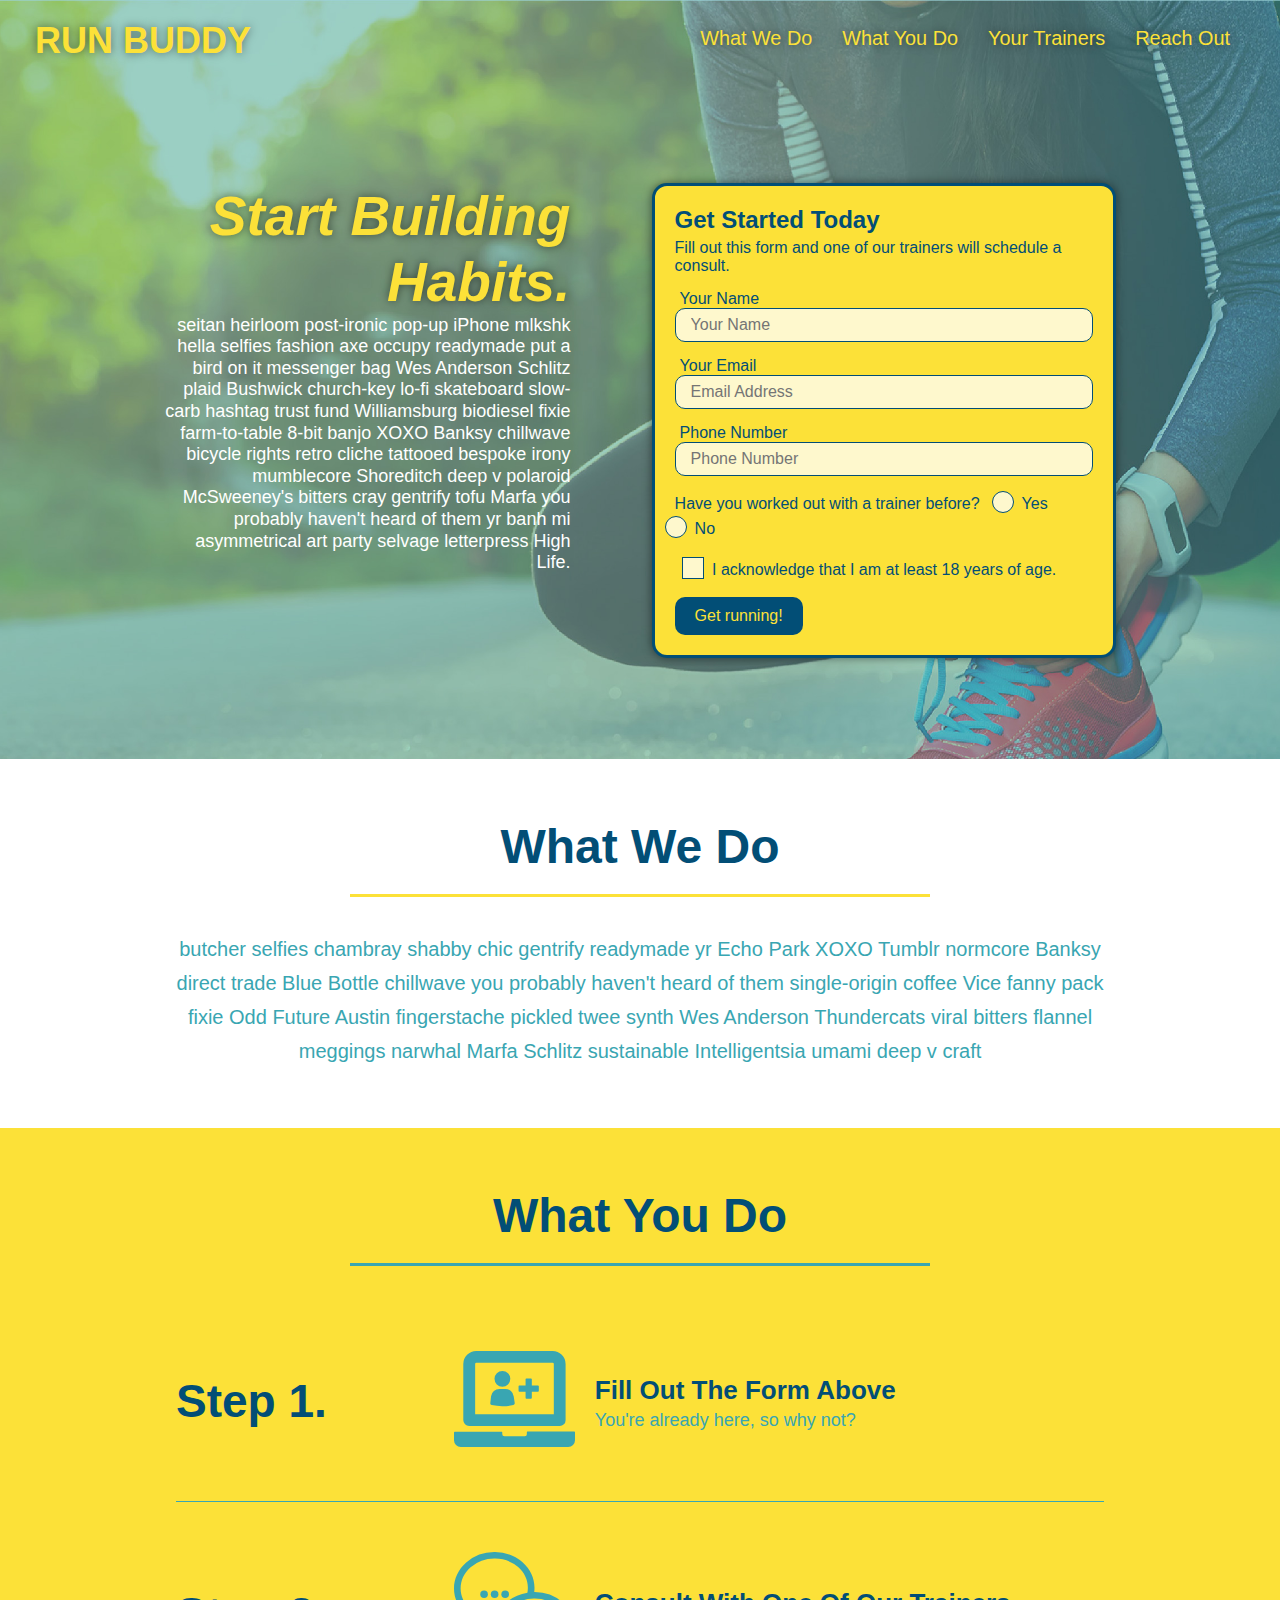
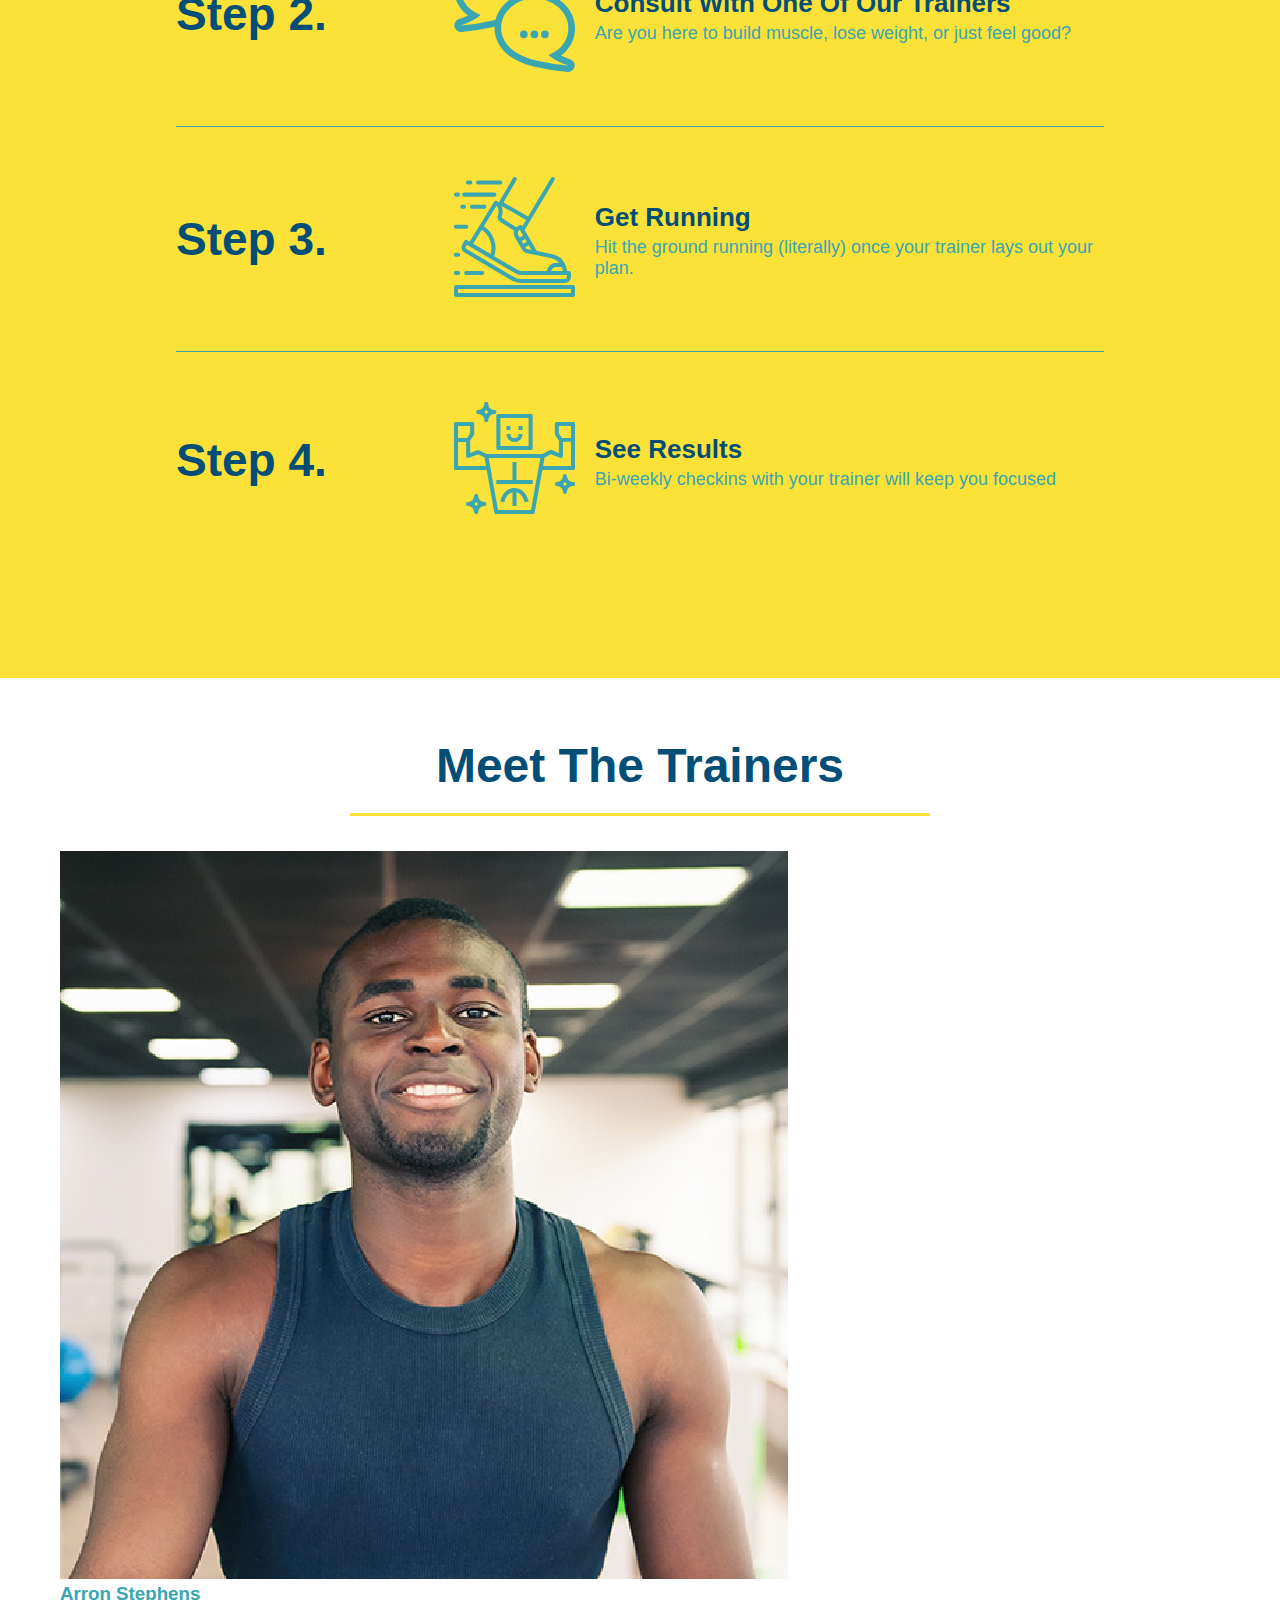
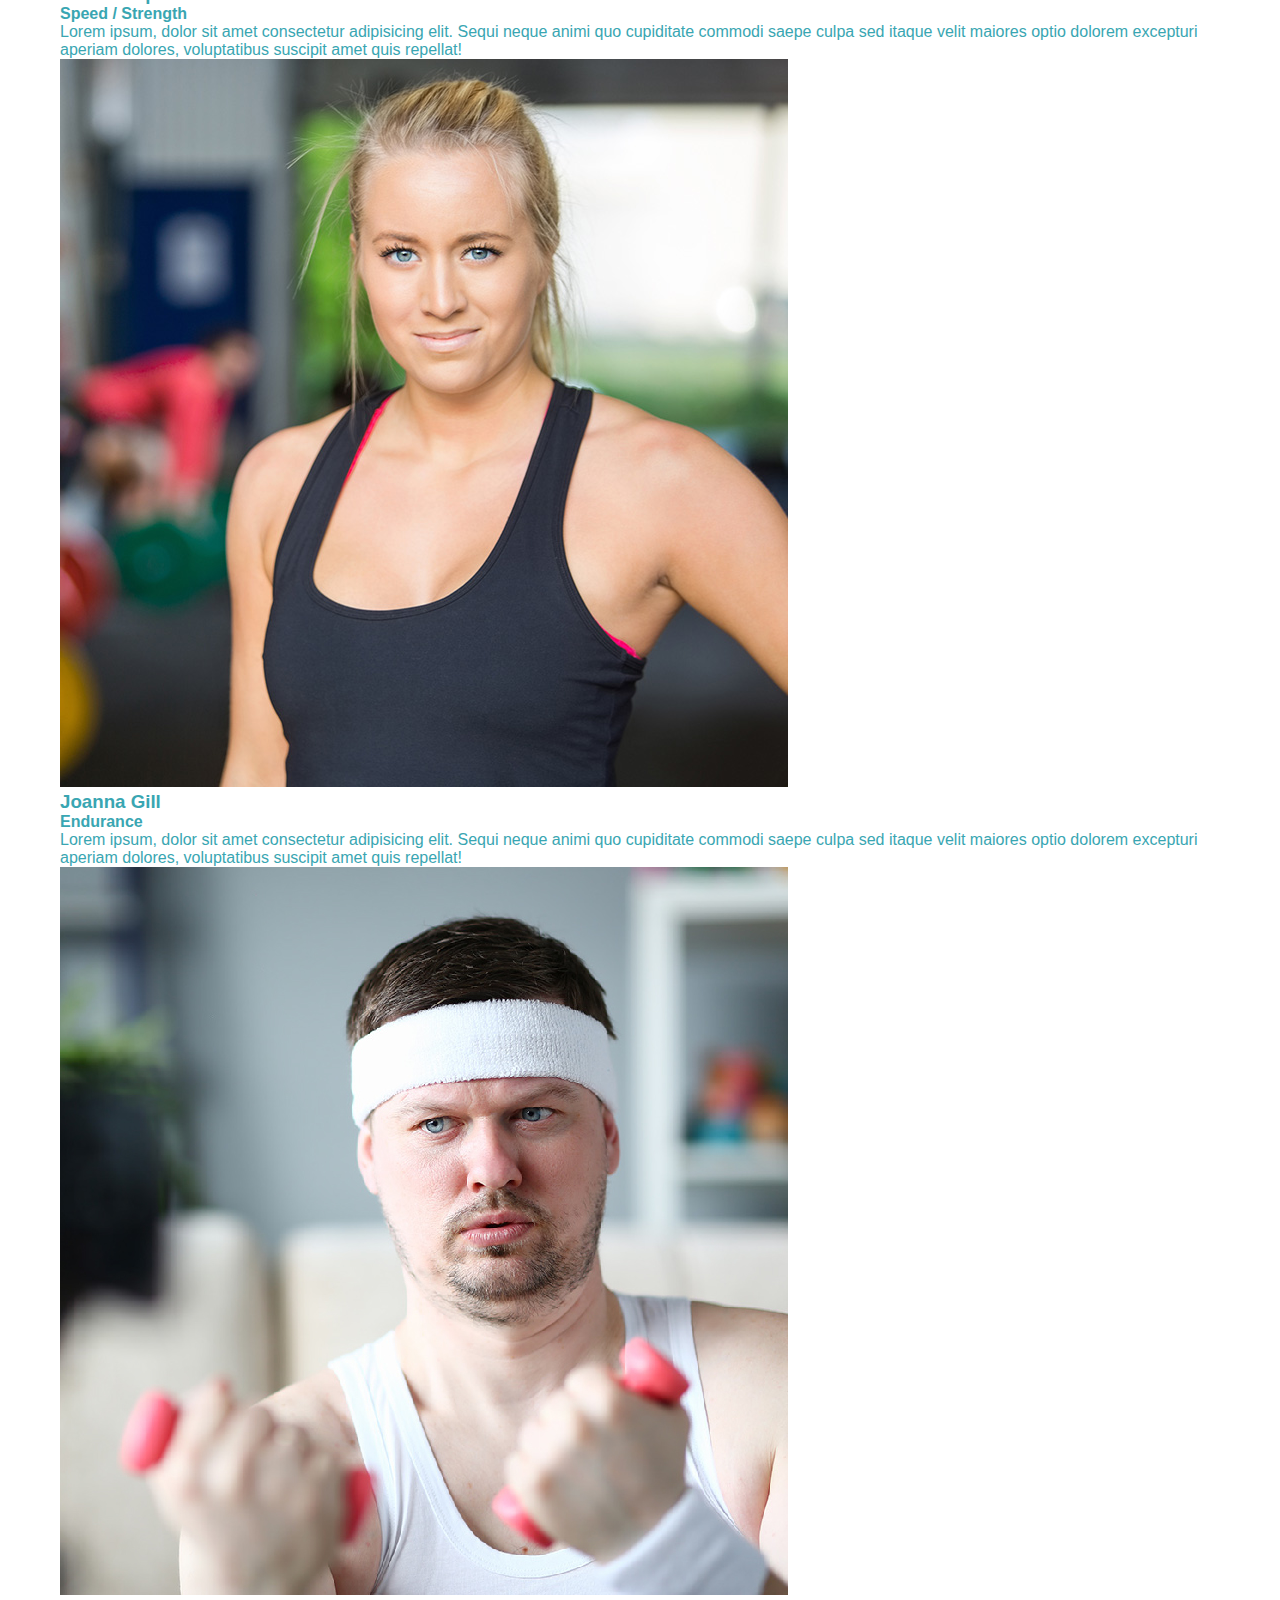
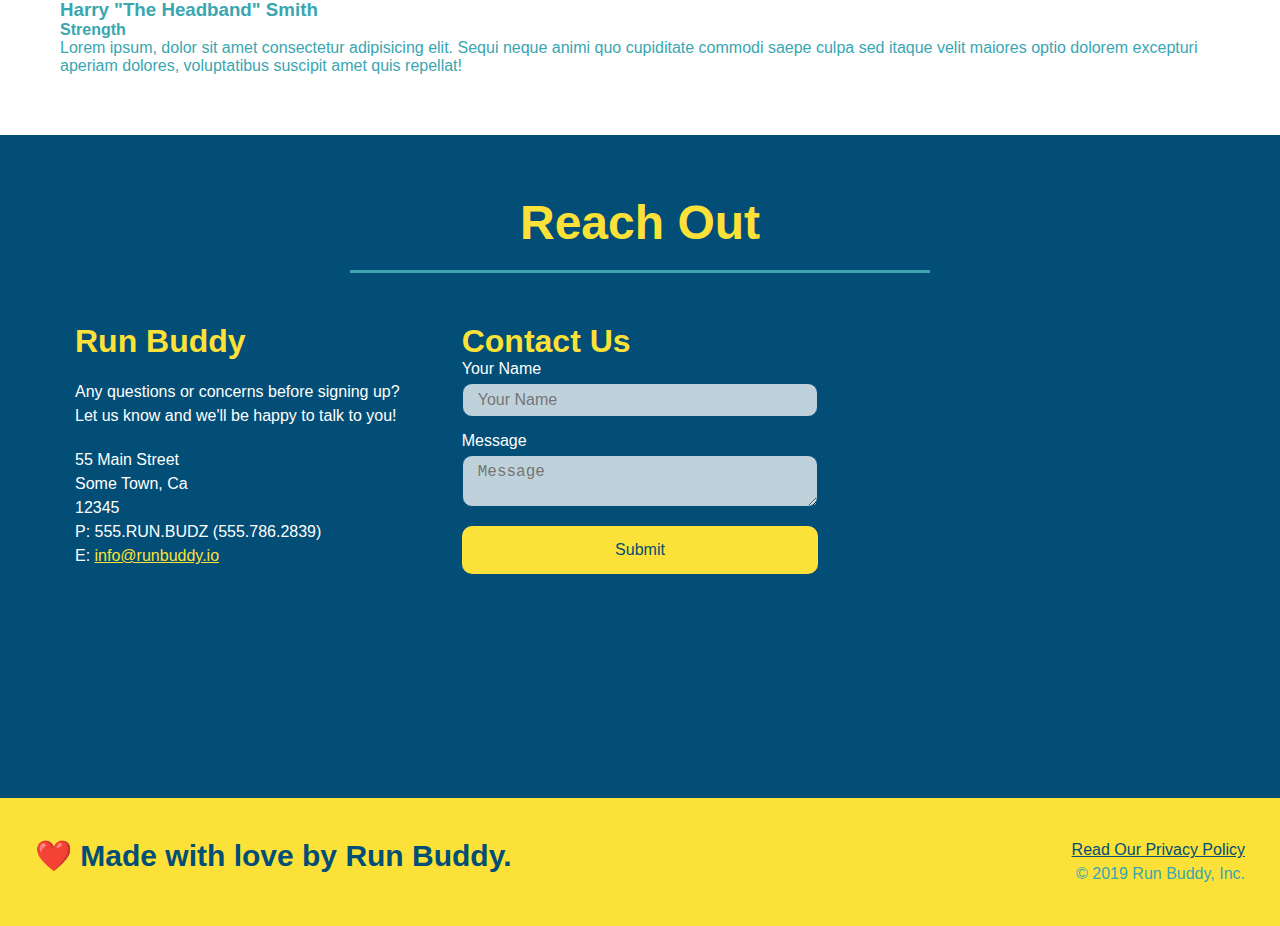
<file: index.html>
<!DOCTYPE html>
<html lang="en">
  <head>
    <meta charset="UTF-8" />
    <meta name="viewport" content="width=device-width, initial-scale=1.0" />
    <link rel="stylesheet" href="./assets/css/style.css">
    <title>Run Buddy</title>
  </head>
  <body>
    <!-- navigation tags - block level element -->
    <header>
      <h1>
        <a href="/">RUN BUDDY</a>
      </h1>
      <nav>
        <ul>
          <li>
            <a href="#what-we-do">What We Do</a>
          </li>
          <li>
            <a href="#what-you-do">What You Do</a>
          </li>
          <li>
            <a href="#your-trainers">Your Trainers</a>
          </li>
          <li>
            <a href="#reach-out">Reach Out</a>
          </li>
        </ul>
      </nav>
    </header>
    <!-- end navigation -->

    <!-- hero/jumbotron -->
    <section class="hero">
      <div class="hero-cta">
        <h2>Start Building Habits.</h2>
        <p>
          seitan heirloom post-ironic pop-up iPhone mlkshk hella selfies fashion axe occupy readymade put a bird on it
          messenger bag Wes Anderson Schlitz plaid Bushwick church-key lo-fi skateboard slow-carb hashtag trust fund
          Williamsburg biodiesel fixie farm-to-table 8-bit banjo XOXO Banksy chillwave bicycle rights retro cliche
          tattooed bespoke irony mumblecore Shoreditch deep v polaroid McSweeney's bitters cray gentrify tofu Marfa you
          probably haven't heard of them yr banh mi asymmetrical art party selvage letterpress High Life.
        </p>
      </div>

      <div class="hero-form">
        <h3>Get Started Today</h3>
        <p>Fill out this form and one of our trainers will schedule a consult.</p>
        <form>
          <label for="name">Your Name</label>
          <input type="text" placeholder="Your Name" id="name" name="name" class="form-input" />
          <label for="email">Your Email</label>
          <input type="email" placeholder="Email Address" id="email" name="email" class="form-input" />
          <label for="phone">Phone Number</label>
          <input type="tel" placeholder="Phone Number" name="phone" id="phone" class="form-input" />
          <p>
            Have you worked out with a trainer before?
            <span class="radio-wrapper">
              <input type="radio" name="trainer-confirm" id="trainer-yes" />
              <label for="trainer-yes">Yes</label>
            </span>
            <span class="radio-wrapper">
              <input type="radio" name="trainer-confirm" id="trainer-no" />
              <label for="trainer-no">No</label>
            </span>
          </p>
          <p>
            <span class="checkbox-wrapper">
              <input type="checkbox" name="age-confirm" id="checkbox" />
              <label for="checkbox">I acknowledge that I am at least 18 years of age.</label>
            </span>
          </p>
          <button type="submit">
            Get running!
          </button>
        </form>
      </div>
    </section>
    <!-- end header -->

    <!-- "what we do" start - <section> -->
    <section id="what-we-do" class="intro">
      <div class="flex-row">
        <h2 class="section-title primary-border">
          What We Do
        </h2>
      </div>
      <div class="flex-row">
        <p>
          butcher selfies chambray shabby chic gentrify readymade yr Echo Park XOXO Tumblr normcore Banksy direct trade  Blue Bottle chillwave you probably haven't heard of them single-origin coffee Vice fanny pack fixie Odd Future Austin fingerstache pickled twee synth Wes Anderson Thundercats viral bitters flannel meggings narwhal Marfa Schlitz sustainable Intelligentsia umami deep v craft
        </p>
      </div>
    </section>
    <!-- end "what we do" -->

    <!-- "what you do" start -->
    <section id="what-you-do" class="steps">
      <div class="flex-row">
        <h2 class="section-title secondary-border">
          What You Do
        </h2> 
      </div>
      <div class="step">
        <h3>Step 1.</h3>
        <div class="step-info">
          <div class="step-img">
            <img src="./assets/images/step-1.svg" alt="" />
          </div>
          <div class="step-text">
            <h4>Fill Out The Form Above</h4>
            <p>You're already here, so why not?</p>
          </div>
        </div>
      </div>
      <div class="step">
        <h3>Step 2.</h3>
        <div class="step-info">
          <div class="step-img">
            <img src="./assets/images/step-2.svg" alt="" />
          </div>
          <div class="step-text">
            <h4>Consult With One Of Our Trainers</h4>
            <p>Are you here to build muscle, lose weight, or just feel good?</p>
          </div>
        </div>
      </div>
      <div class="step">
        <h3>Step 3.</h3>
        <div class="step-info">
          <div class="step-img">
            <img src="./assets/images/step-3.svg" alt="" />
          </div>
          <div class="step-text">
            <h4>Get Running</h4>
            <p>Hit the ground running (literally) once your trainer lays out your plan.</p>
          </div>
        </div>
      </div>
      <div class="step">
        <h3>Step 4.</h3>
        <div class="step-info">
          <div class="step-img">
            <img src="./assets/images/step-4.svg" alt="" />
          </div>
          <div class="step-text">
            <h4>See Results</h4>
            <p>Bi-weekly checkins with your trainer will keep you focused</p>
          </div>
        </div>
      </div>
    </section>
    <!-- "what you do" end -->

    <!-- "meet the trainers" start -->
    <section id="your-trainers">
      <div class="flex-row">
        <h2 class="section-title primary-border">
          Meet The Trainers
        </h2>
      </div>

      <div class="trainers">
        <article class="trainer">
          <img src="./assets/images/trainer-1.jpg" alt="Arron Stephens in his workout clothes, ready to pump iron" />
          <div class="trainer-bio">
            <h3 class="trainer-name">Arron Stephens</h3>
            <h4 class="trainer-role">Speed / Strength</h4>
            <p>Lorem ipsum, dolor sit amet consectetur adipisicing elit. Sequi neque animi quo cupiditate commodi saepe culpa sed itaque velit maiores optio dolorem excepturi aperiam dolores, voluptatibus suscipit amet quis repellat!</p>
          </div>
        </article>

        <article class="trainer">
          <img src="./assets/images/trainer-2.jpg" alt="Joanna Gill cooling off after a work out" />
          <div class="trainer-bio">
            <h3 class="trainer-name">Joanna Gill</h3>
            <h4 class="trainer-role">Endurance</h4>
            <p>Lorem ipsum, dolor sit amet consectetur adipisicing elit. Sequi neque animi quo cupiditate commodi saepe culpa sed itaque velit maiores optio dolorem excepturi aperiam dolores, voluptatibus suscipit amet quis repellat!</p>
            </div>
          </article>

        <article class="trainer">
          <img src="./assets/images/trainer-3.jpg" alt="Harry Smith wearing a headband and lifting comically small pink weights" />
          <div class="trainer-bio">
            <h3 class="trainer-name">Harry "The Headband" Smith</h3>
            <h4 class="trainer-role">Strength</h4>
            <p>Lorem ipsum, dolor sit amet consectetur adipisicing elit. Sequi neque animi quo cupiditate commodi saepe culpa sed itaque velit maiores optio dolorem excepturi aperiam dolores, voluptatibus suscipit amet quis repellat!</p>
          </div>
        </article>
      </div>
    </section>
    <!-- "meet the trainers" end -->

    <!-- "reach out" start -->
    <section id="reach-out" class="contact">
      <div class="flex-row">
        <h2 class="section-title secondary-border">
          Reach Out
        </h2>
      </div>

      <div class="contact-info">
        <div>
          <h3>Run Buddy</h3>
          <p>
            Any questions or concerns before signing up? 
            <br/>
            Let us know and we'll be happy to talk to you!
          </p>

          <address>
            55 Main Street <br/>
            Some Town, Ca <br/>
            12345<br/>
            P: 555.RUN.BUDZ (555.786.2839)<br/>
            E: <a href="mailto:info@runbuddy.io">info@runbuddy.io</a>
          </address>
          
        </div>

        <div class="contact-form">
          <h3>Contact Us</h3>
          <form>
            <label for="contact-name">Your Name</label>
            <input type="text" id="contact-name" placeholder="Your Name" />
        
            <label for="contact-message">Message</label>
            <textarea id="contact-message" placeholder="Message"></textarea>
        
            <button type="submit">Submit</button>
          </form>
        </div>
        
        <iframe
          src="https://www.google.com/maps/embed?pb=!1m14!1m12!1m3!1d12182.30520634488!2d-74.0652613!3d40.2407219!2m3!1f0!2f0!3f0!3m2!1i1024!2i768!4f13.1!5e0!3m2!1sen!2sus!4v1561060983193!5m2!1sen!2sus"
          frameborder="0" style="border:0" allowfullscreen>
        </iframe>
      </div>
    </section>
    <!-- "reach out" end -->

    <!-- footer -->
    <footer>
      <h2>❤️ Made with love by Run Buddy.</h2>
      <div>
        <a href="./privacy-policy.html">Read Our Privacy Policy</a><br/>
        &copy; 2019 Run Buddy, Inc.
      </div>
    </footer>
    <!-- footer end -->
  </body>
</html>
</file>
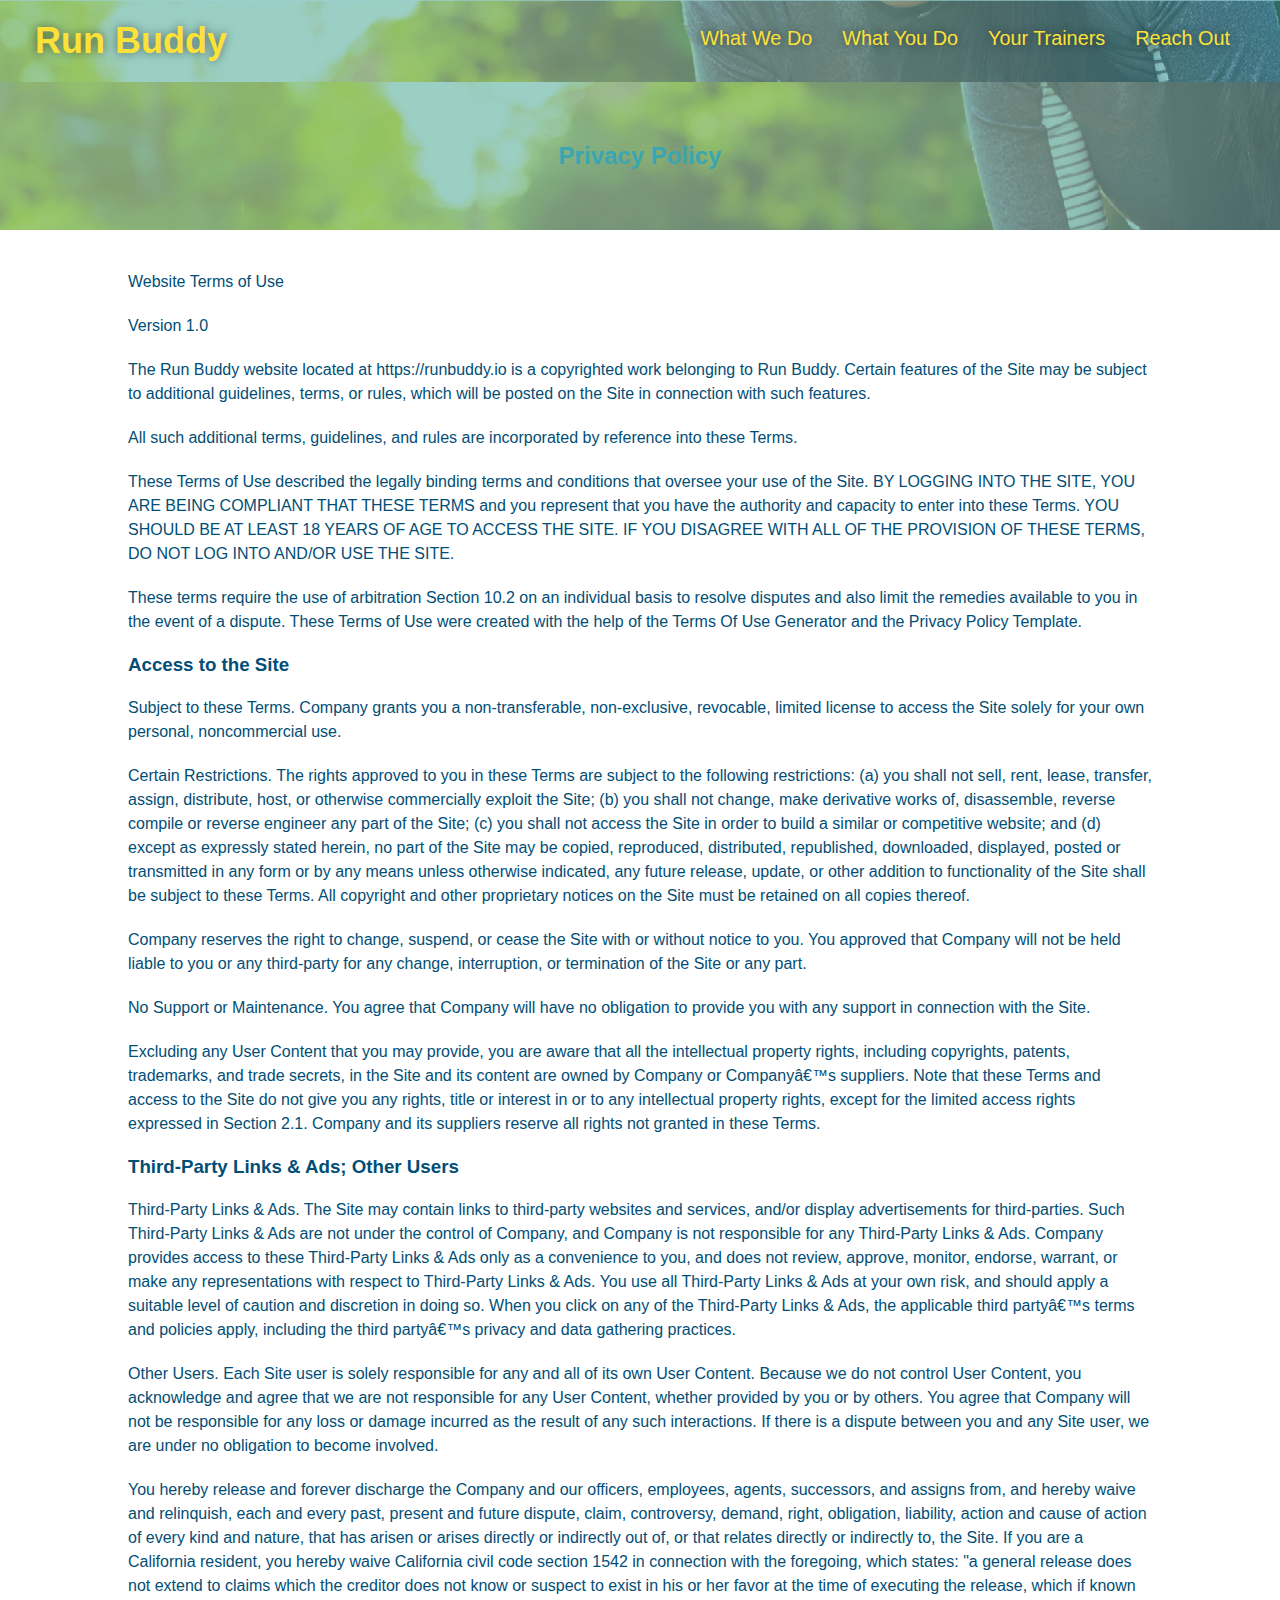
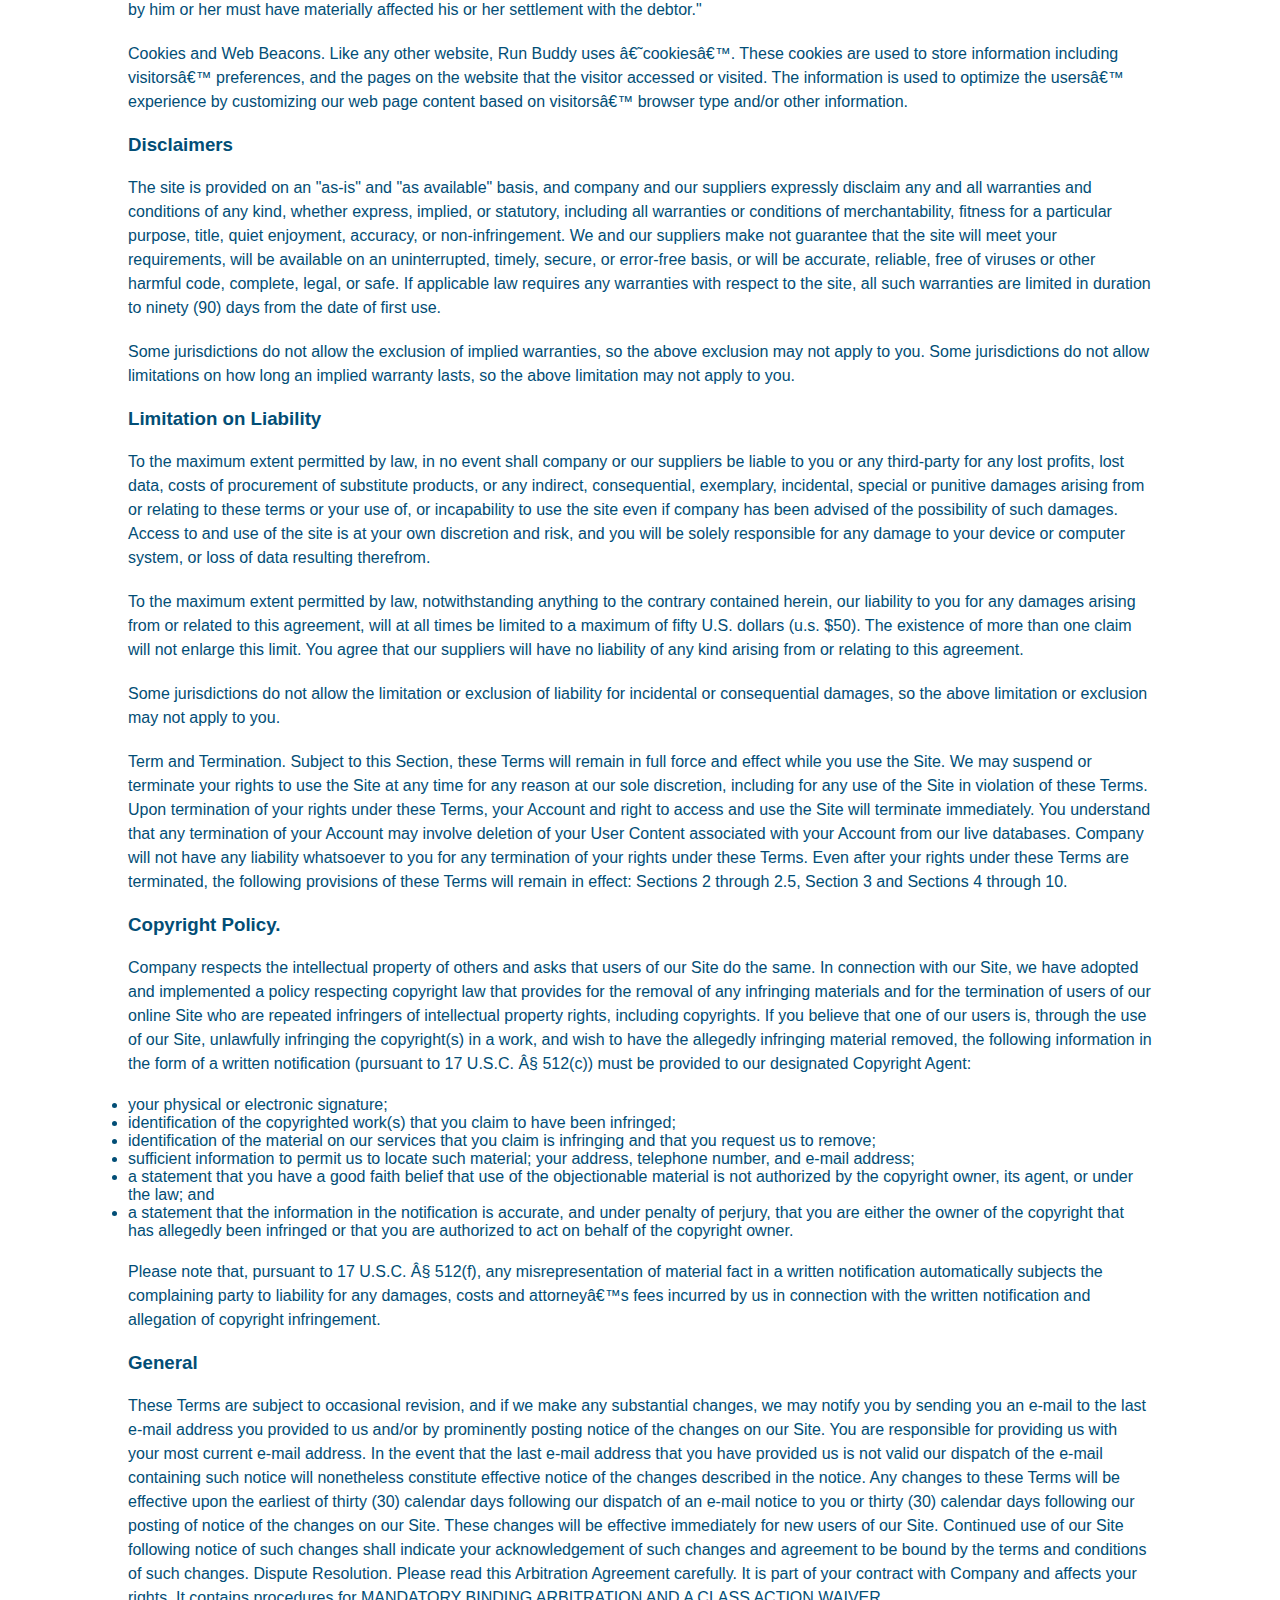
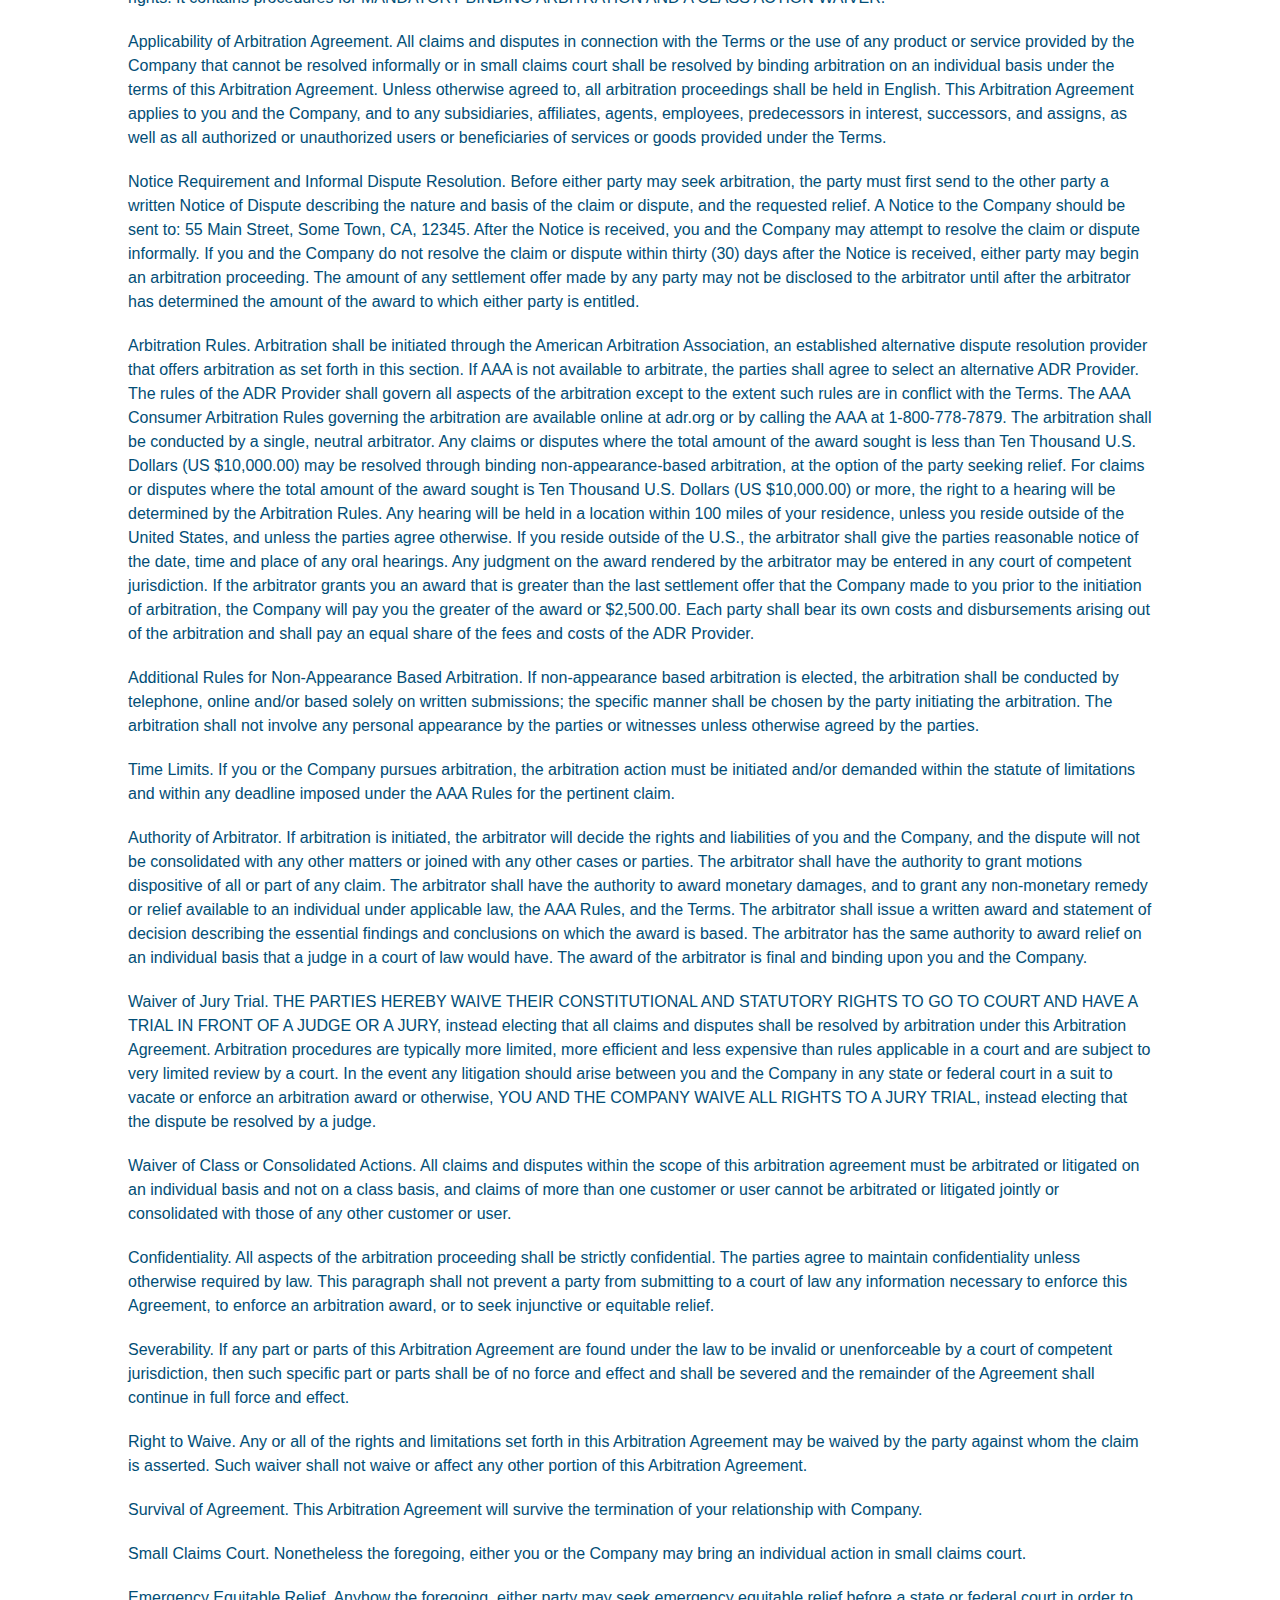
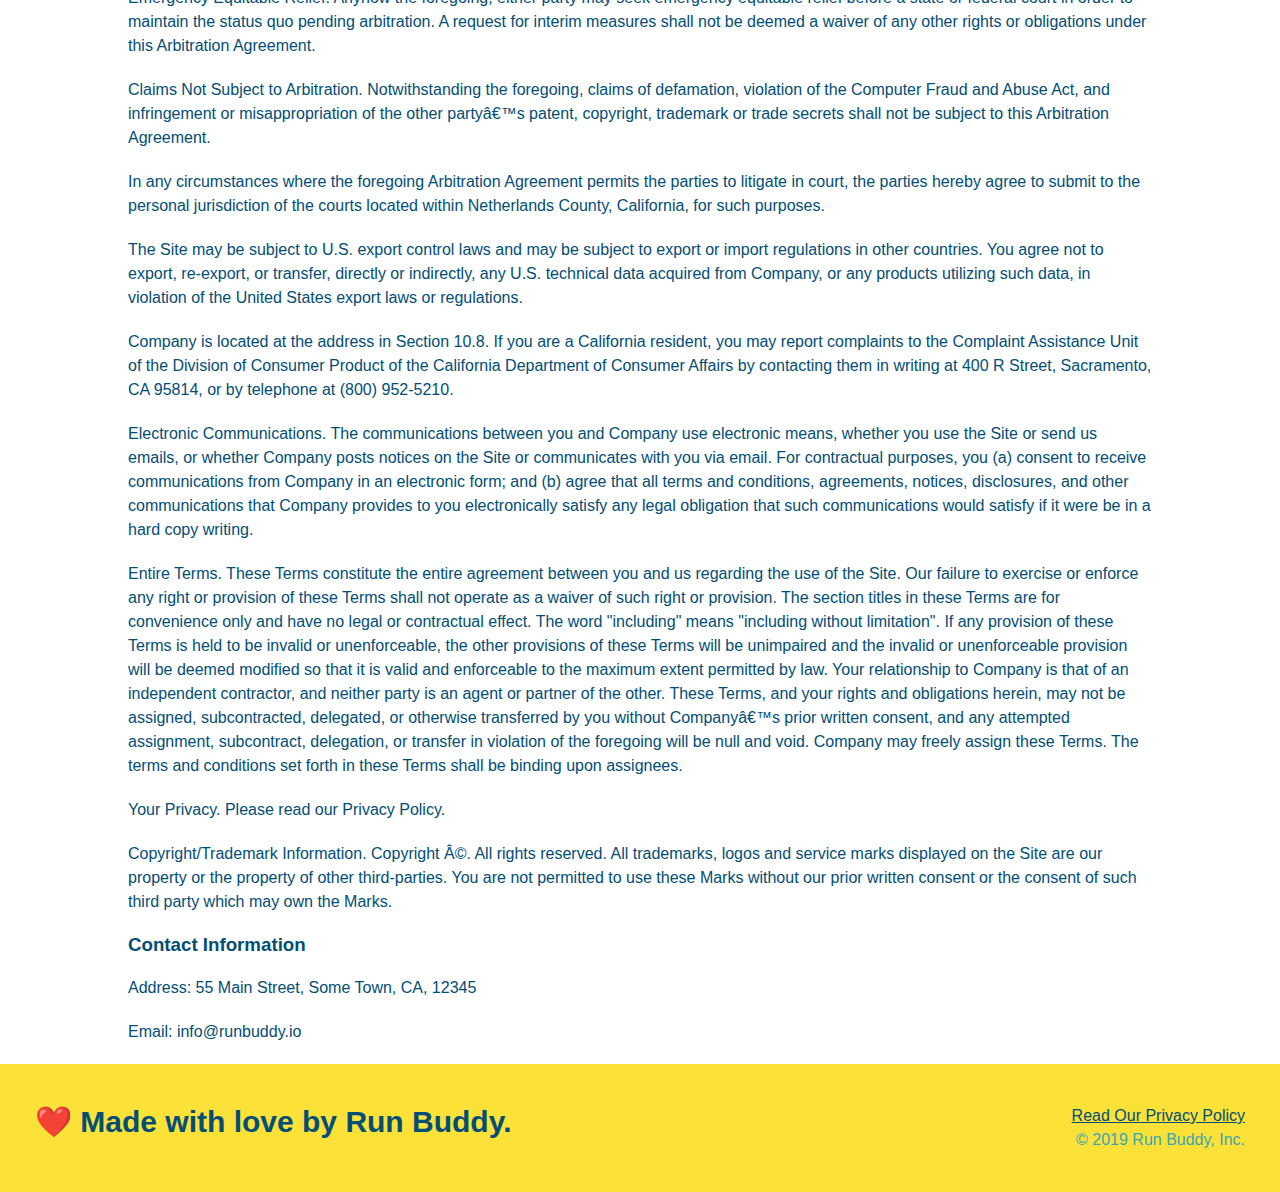
<file: privacy-policy.html>
<!DOCTYPE html>
<html lang="en"

  <head>
    <meta  name="viewport" content="width=device-width, initial-scale=1.0" /> 
    <title>Privacy Policy - Run Buddy</title>
    <link rel="stylesheet" href="./assets/css/style.css" />
    <link rel="stylesheet" href="./assets/css/secondary-styles.css" />

  </head>

<body>
    <header>
        <h1>
            <a href="/">
                Run Buddy
            </a>
        </h1>
        <nav>
        <!--Unordered list element-->
        <ul>
            <!--List item element-->
            <li>
                <!--Anchor element-->
                <a href="./index.html#what-we-do">What We Do</a>
            </li>
            <li>
                <a href="./index.html#what-you-do">What You Do</a>
            </li>
            <li>
                <a href="./index.html#your-trainers">Your Trainers</a>
            </li>
            <li>
                <a href="./index.html#reach-out">Reach Out</a>
            </li>
        </ul>
     </nav>
    </header>

    <section class="hero">
        <h2 class="page-title">
            Privacy Policy
        </h2>
    </section>

    <article class="secondary-content">
        
      <p>
        Website Terms of Use
      </p>

      <p>
        Version 1.0
      </p>

      <p>
        The Run Buddy website located at https://runbuddy.io is a copyrighted work belonging to Run Buddy. Certain
        features of the Site may be subject to additional guidelines, terms, or rules, which will be posted on the Site
        in connection with such features.
      </p>

      <p>
        All such additional terms, guidelines, and rules are incorporated by reference into these Terms.
      </p>

      <p>
        These Terms of Use described the legally binding terms and conditions that oversee your use of the Site. BY
        LOGGING INTO THE SITE, YOU ARE BEING COMPLIANT THAT THESE TERMS and you represent that you have the authority
        and capacity to enter into these Terms. YOU SHOULD BE AT LEAST 18 YEARS OF AGE TO ACCESS THE SITE. IF YOU
        DISAGREE WITH ALL OF THE PROVISION OF THESE TERMS, DO NOT LOG INTO AND/OR USE THE SITE.
      </p>

      <p>
        These terms require the use of arbitration Section 10.2 on an individual basis to resolve disputes and also
        limit the remedies available to you in the event of a dispute. These Terms of Use were created with the help of
        the Terms Of Use Generator and the Privacy Policy Template.
      </p>

      <h3>
        Access to the Site
      </h3>

      <p>
        Subject to these Terms. Company grants you a non-transferable, non-exclusive, revocable, limited license to
        access the Site solely for your own personal, noncommercial use.
      </p>

      <p>
        Certain Restrictions. The rights approved to you in these Terms are subject to the following restrictions: (a)
        you shall not sell, rent, lease, transfer, assign, distribute, host, or otherwise commercially exploit the Site;
        (b) you shall not change, make derivative works of, disassemble, reverse compile or reverse engineer any part of
        the Site; (c) you shall not access the Site in order to build a similar or competitive website; and (d) except
        as expressly stated herein, no part of the Site may be copied, reproduced, distributed, republished, downloaded,
        displayed, posted or transmitted in any form or by any means unless otherwise indicated, any future release,
        update, or other addition to functionality of the Site shall be subject to these Terms. All copyright and other
        proprietary notices on the Site must be retained on all copies thereof.
      </p>

      <p>
        Company reserves the right to change, suspend, or cease the Site with or without notice to you. You approved
        that Company will not be held liable to you or any third-party for any change, interruption, or termination of
        the Site or any part.
      </p>

      <p>
        No Support or Maintenance. You agree that Company will have no obligation to provide you with any support in
        connection with the Site.
      </p>

      <p>
        Excluding any User Content that you may provide, you are aware that all the intellectual property rights,
        including copyrights, patents, trademarks, and trade secrets, in the Site and its content are owned by Company
        or Companyâ€™s suppliers. Note that these Terms and access to the Site do not give you any rights, title or
        interest in or to any intellectual property rights, except for the limited access rights expressed in Section
        2.1. Company and its suppliers reserve all rights not granted in these Terms.
      </p>

      <h3>
        Third-Party Links & Ads; Other Users
      </h3>

      <p>
        Third-Party Links & Ads. The Site may contain links to third-party websites and services, and/or display
        advertisements for third-parties. Such Third-Party Links & Ads are not under the control of Company, and Company
        is not responsible for any Third-Party Links & Ads. Company provides access to these Third-Party Links & Ads
        only as a convenience to you, and does not review, approve, monitor, endorse, warrant, or make any
        representations with respect to Third-Party Links & Ads. You use all Third-Party Links & Ads at your own risk,
        and should apply a suitable level of caution and discretion in doing so. When you click on any of the
        Third-Party Links & Ads, the applicable third partyâ€™s terms and policies apply, including the third partyâ€™s
        privacy and data gathering practices.
      </p>

      <p>
        Other Users. Each Site user is solely responsible for any and all of its own User Content. Because we do not
        control User Content, you acknowledge and agree that we are not responsible for any User Content, whether
        provided by you or by others. You agree that Company will not be responsible for any loss or damage incurred as
        the result of any such interactions. If there is a dispute between you and any Site user, we are under no
        obligation to become involved.
      </p>

      <p>
        You hereby release and forever discharge the Company and our officers, employees, agents, successors, and
        assigns from, and hereby waive and relinquish, each and every past, present and future dispute, claim,
        controversy, demand, right, obligation, liability, action and cause of action of every kind and nature, that has
        arisen or arises directly or indirectly out of, or that relates directly or indirectly to, the Site. If you are
        a California resident, you hereby waive California civil code section 1542 in connection with the foregoing,
        which states: "a general release does not extend to claims which the creditor does not know or suspect to exist
        in his or her favor at the time of executing the release, which if known by him or her must have materially
        affected his or her settlement with the debtor."
      </p>

      <p>
        Cookies and Web Beacons. Like any other website, Run Buddy uses â€˜cookiesâ€™. These cookies are used to store
        information including visitorsâ€™ preferences, and the pages on the website that the visitor accessed or visited.
        The information is used to optimize the usersâ€™ experience by customizing our web page content based on visitorsâ€™
        browser type and/or other information.
      </p>

      <h3>
        Disclaimers
      </h3>

      <p>
        The site is provided on an "as-is" and "as available" basis, and company and our suppliers expressly disclaim
        any and all warranties and conditions of any kind, whether express, implied, or statutory, including all
        warranties or conditions of merchantability, fitness for a particular purpose, title, quiet enjoyment, accuracy,
        or non-infringement. We and our suppliers make not guarantee that the site will meet your requirements, will be
        available on an uninterrupted, timely, secure, or error-free basis, or will be accurate, reliable, free of
        viruses or other harmful code, complete, legal, or safe. If applicable law requires any warranties with respect
        to the site, all such warranties are limited in duration to ninety (90) days from the date of first use.
      </p>

      <p>
        Some jurisdictions do not allow the exclusion of implied warranties, so the above exclusion may not apply to
        you. Some jurisdictions do not allow limitations on how long an implied warranty lasts, so the above limitation
        may not apply to you.
      </p>

      <h3>
        Limitation on Liability
      </h3>

      <p>
        To the maximum extent permitted by law, in no event shall company or our suppliers be liable to you or any
        third-party for any lost profits, lost data, costs of procurement of substitute products, or any indirect,
        consequential, exemplary, incidental, special or punitive damages arising from or relating to these terms or
        your use of, or incapability to use the site even if company has been advised of the possibility of such
        damages. Access to and use of the site is at your own discretion and risk, and you will be solely responsible
        for any damage to your device or computer system, or loss of data resulting therefrom.
      </p>

      <p>
        To the maximum extent permitted by law, notwithstanding anything to the contrary contained herein, our liability
        to you for any damages arising from or related to this agreement, will at all times be limited to a maximum of
        fifty U.S. dollars (u.s. $50). The existence of more than one claim will not enlarge this limit. You agree that
        our suppliers will have no liability of any kind arising from or relating to this agreement.
      </p>

      <p>
        Some jurisdictions do not allow the limitation or exclusion of liability for incidental or consequential
        damages, so the above limitation or exclusion may not apply to you.
      </p>

      <p>
        Term and Termination. Subject to this Section, these Terms will remain in full force and effect while you use
        the Site. We may suspend or terminate your rights to use the Site at any time for any reason at our sole
        discretion, including for any use of the Site in violation of these Terms. Upon termination of your rights under
        these Terms, your Account and right to access and use the Site will terminate immediately. You understand that
        any termination of your Account may involve deletion of your User Content associated with your Account from our
        live databases. Company will not have any liability whatsoever to you for any termination of your rights under
        these Terms. Even after your rights under these Terms are terminated, the following provisions of these Terms
        will remain in effect: Sections 2 through 2.5, Section 3 and Sections 4 through 10.
      </p>

      <h3>
        Copyright Policy.
      </h3>

      <p>
        Company respects the intellectual property of others and asks that users of our Site do the same. In connection
        with our Site, we have adopted and implemented a policy respecting copyright law that provides for the removal
        of any infringing materials and for the termination of users of our online Site who are repeated infringers of
        intellectual property rights, including copyrights. If you believe that one of our users is, through the use of
        our Site, unlawfully infringing the copyright(s) in a work, and wish to have the allegedly infringing material
        removed, the following information in the form of a written notification (pursuant to 17 U.S.C. Â§ 512(c)) must
        be provided to our designated Copyright Agent:
      </p>

      <ul>
        <li>
          your physical or electronic signature;
        </li>
        <li>
          identification of the copyrighted work(s) that you claim to have been infringed;
        </li>
        <li>
          identification of the material on our services that you claim is infringing and that you request us to remove;
        </li>
        <li>
          sufficient information to permit us to locate such material; your address, telephone number, and e-mail
          address;
        </li>
        <li>
          a statement that you have a good faith belief that use of the objectionable material is not authorized by the
          copyright owner, its agent, or under the law; and
        </li>
        <li>
          a statement that the information in the notification is accurate, and under penalty of perjury, that you are
          either the owner of the copyright that has allegedly been infringed or that you are authorized to act on
          behalf of the copyright owner.
        </li>
      </ul>

      <p>
        Please note that, pursuant to 17 U.S.C. Â§ 512(f), any misrepresentation of material fact in a written
        notification automatically subjects the complaining party to liability for any damages, costs and attorneyâ€™s
        fees incurred by us in connection with the written notification and allegation of copyright infringement.
      </p>

      <h3>
        General
      </h3>

      <p>
        These Terms are subject to occasional revision, and if we make any substantial changes, we may notify you by
        sending you an e-mail to the last e-mail address you provided to us and/or by prominently posting notice of the
        changes on our Site. You are responsible for providing us with your most current e-mail address. In the event
        that the last e-mail address that you have provided us is not valid our dispatch of the e-mail containing such
        notice will nonetheless constitute effective notice of the changes described in the notice. Any changes to these
        Terms will be effective upon the earliest of thirty (30) calendar days following our dispatch of an e-mail
        notice to you or thirty (30) calendar days following our posting of notice of the changes on our Site. These
        changes will be effective immediately for new users of our Site. Continued use of our Site following notice of
        such changes shall indicate your acknowledgement of such changes and agreement to be bound by the terms and
        conditions of such changes. Dispute Resolution. Please read this Arbitration Agreement carefully. It is part of
        your contract with Company and affects your rights. It contains procedures for MANDATORY BINDING ARBITRATION AND
        A CLASS ACTION WAIVER.
      </p>

      <p>
        Applicability of Arbitration Agreement. All claims and disputes in connection with the Terms or the use of any
        product or service provided by the Company that cannot be resolved informally or in small claims court shall be
        resolved by binding arbitration on an individual basis under the terms of this Arbitration Agreement. Unless
        otherwise agreed to, all arbitration proceedings shall be held in English. This Arbitration Agreement applies to
        you and the Company, and to any subsidiaries, affiliates, agents, employees, predecessors in interest,
        successors, and assigns, as well as all authorized or unauthorized users or beneficiaries of services or goods
        provided under the Terms.
      </p>

      <p>
        Notice Requirement and Informal Dispute Resolution. Before either party may seek arbitration, the party must
        first send to the other party a written Notice of Dispute describing the nature and basis of the claim or
        dispute, and the requested relief. A Notice to the Company should be sent to: 55 Main Street, Some Town, CA,
        12345. After the Notice is received, you and the Company may attempt to resolve the claim or dispute informally.
        If you and the Company do not resolve the claim or dispute within thirty (30) days after the Notice is received,
        either party may begin an arbitration proceeding. The amount of any settlement offer made by any party may not
        be disclosed to the arbitrator until after the arbitrator has determined the amount of the award to which either
        party is entitled.
      </p>

      <p>
        Arbitration Rules. Arbitration shall be initiated through the American Arbitration Association, an established
        alternative dispute resolution provider that offers arbitration as set forth in this section. If AAA is not
        available to arbitrate, the parties shall agree to select an alternative ADR Provider. The rules of the ADR
        Provider shall govern all aspects of the arbitration except to the extent such rules are in conflict with the
        Terms. The AAA Consumer Arbitration Rules governing the arbitration are available online at adr.org or by
        calling the AAA at 1-800-778-7879. The arbitration shall be conducted by a single, neutral arbitrator. Any
        claims or disputes where the total amount of the award sought is less than Ten Thousand U.S. Dollars (US
        $10,000.00) may be resolved through binding non-appearance-based arbitration, at the option of the party seeking
        relief. For claims or disputes where the total amount of the award sought is Ten Thousand U.S. Dollars (US
        $10,000.00) or more, the right to a hearing will be determined by the Arbitration Rules. Any hearing will be
        held in a location within 100 miles of your residence, unless you reside outside of the United States, and
        unless the parties agree otherwise. If you reside outside of the U.S., the arbitrator shall give the parties
        reasonable notice of the date, time and place of any oral hearings. Any judgment on the award rendered by the
        arbitrator may be entered in any court of competent jurisdiction. If the arbitrator grants you an award that is
        greater than the last settlement offer that the Company made to you prior to the initiation of arbitration, the
        Company will pay you the greater of the award or $2,500.00. Each party shall bear its own costs and
        disbursements arising out of the arbitration and shall pay an equal share of the fees and costs of the ADR
        Provider.
      </p>

      <p>
        Additional Rules for Non-Appearance Based Arbitration. If non-appearance based arbitration is elected, the
        arbitration shall be conducted by telephone, online and/or based solely on written submissions; the specific
        manner shall be chosen by the party initiating the arbitration. The arbitration shall not involve any personal
        appearance by the parties or witnesses unless otherwise agreed by the parties.
      </p>

      <p>
        Time Limits. If you or the Company pursues arbitration, the arbitration action must be initiated and/or demanded
        within the statute of limitations and within any deadline imposed under the AAA Rules for the pertinent claim.
      </p>

      <p>
        Authority of Arbitrator. If arbitration is initiated, the arbitrator will decide the rights and liabilities of
        you and the Company, and the dispute will not be consolidated with any other matters or joined with any other
        cases or parties. The arbitrator shall have the authority to grant motions dispositive of all or part of any
        claim. The arbitrator shall have the authority to award monetary damages, and to grant any non-monetary remedy
        or relief available to an individual under applicable law, the AAA Rules, and the Terms. The arbitrator shall
        issue a written award and statement of decision describing the essential findings and conclusions on which the
        award is based. The arbitrator has the same authority to award relief on an individual basis that a judge in a
        court of law would have. The award of the arbitrator is final and binding upon you and the Company.
      </p>

      <p>
        Waiver of Jury Trial. THE PARTIES HEREBY WAIVE THEIR CONSTITUTIONAL AND STATUTORY RIGHTS TO GO TO COURT AND HAVE
        A TRIAL IN FRONT OF A JUDGE OR A JURY, instead electing that all claims and disputes shall be resolved by
        arbitration under this Arbitration Agreement. Arbitration procedures are typically more limited, more efficient
        and less expensive than rules applicable in a court and are subject to very limited review by a court. In the
        event any litigation should arise between you and the Company in any state or federal court in a suit to vacate
        or enforce an arbitration award or otherwise, YOU AND THE COMPANY WAIVE ALL RIGHTS TO A JURY TRIAL, instead
        electing that the dispute be resolved by a judge.
      </p>

      <p>
        Waiver of Class or Consolidated Actions. All claims and disputes within the scope of this arbitration agreement
        must be arbitrated or litigated on an individual basis and not on a class basis, and claims of more than one
        customer or user cannot be arbitrated or litigated jointly or consolidated with those of any other customer or
        user.
      </p>

      <p>
        Confidentiality. All aspects of the arbitration proceeding shall be strictly confidential. The parties agree to
        maintain confidentiality unless otherwise required by law. This paragraph shall not prevent a party from
        submitting to a court of law any information necessary to enforce this Agreement, to enforce an arbitration
        award, or to seek injunctive or equitable relief.
      </p>

      <p>
        Severability. If any part or parts of this Arbitration Agreement are found under the law to be invalid or
        unenforceable by a court of competent jurisdiction, then such specific part or parts shall be of no force and
        effect and shall be severed and the remainder of the Agreement shall continue in full force and effect.
      </p>

      <p>
        Right to Waive. Any or all of the rights and limitations set forth in this Arbitration Agreement may be waived
        by the party against whom the claim is asserted. Such waiver shall not waive or affect any other portion of this
        Arbitration Agreement.
      </p>

      <p>
        Survival of Agreement. This Arbitration Agreement will survive the termination of your relationship with
        Company.
      </p>

      <p>
        Small Claims Court. Nonetheless the foregoing, either you or the Company may bring an individual action in small
        claims court.
      </p>

      <p>
        Emergency Equitable Relief. Anyhow the foregoing, either party may seek emergency equitable relief before a
        state or federal court in order to maintain the status quo pending arbitration. A request for interim measures
        shall not be deemed a waiver of any other rights or obligations under this Arbitration Agreement.
      </p>

      <p>
        Claims Not Subject to Arbitration. Notwithstanding the foregoing, claims of defamation, violation of the
        Computer Fraud and Abuse Act, and infringement or misappropriation of the other partyâ€™s patent, copyright,
        trademark or trade secrets shall not be subject to this Arbitration Agreement.
      </p>

      <p>
        In any circumstances where the foregoing Arbitration Agreement permits the parties to litigate in court, the
        parties hereby agree to submit to the personal jurisdiction of the courts located within Netherlands County,
        California, for such purposes.
      </p>

      <p>
        The Site may be subject to U.S. export control laws and may be subject to export or import regulations in other
        countries. You agree not to export, re-export, or transfer, directly or indirectly, any U.S. technical data
        acquired from Company, or any products utilizing such data, in violation of the United States export laws or
        regulations.
      </p>

      <p>
        Company is located at the address in Section 10.8. If you are a California resident, you may report complaints
        to the Complaint Assistance Unit of the Division of Consumer Product of the California Department of Consumer
        Affairs by contacting them in writing at 400 R Street, Sacramento, CA 95814, or by telephone at (800) 952-5210.
      </p>

      <p>
        Electronic Communications. The communications between you and Company use electronic means, whether you use the
        Site or send us emails, or whether Company posts notices on the Site or communicates with you via email. For
        contractual purposes, you (a) consent to receive communications from Company in an electronic form; and (b)
        agree that all terms and conditions, agreements, notices, disclosures, and other communications that Company
        provides to you electronically satisfy any legal obligation that such communications would satisfy if it were be
        in a hard copy writing.
      </p>

      <p>
        Entire Terms. These Terms constitute the entire agreement between you and us regarding the use of the Site. Our
        failure to exercise or enforce any right or provision of these Terms shall not operate as a waiver of such right
        or provision. The section titles in these Terms are for convenience only and have no legal or contractual
        effect. The word "including" means "including without limitation". If any provision of these Terms is held to be
        invalid or unenforceable, the other provisions of these Terms will be unimpaired and the invalid or
        unenforceable provision will be deemed modified so that it is valid and enforceable to the maximum extent
        permitted by law. Your relationship to Company is that of an independent contractor, and neither party is an
        agent or partner of the other. These Terms, and your rights and obligations herein, may not be assigned,
        subcontracted, delegated, or otherwise transferred by you without Companyâ€™s prior written consent, and any
        attempted assignment, subcontract, delegation, or transfer in violation of the foregoing will be null and void.
        Company may freely assign these Terms. The terms and conditions set forth in these Terms shall be binding upon
        assignees.
      </p>

      <p>
        Your Privacy. Please read our Privacy Policy.
      </p>

      <p>
        Copyright/Trademark Information. Copyright Â©. All rights reserved. All trademarks, logos and service marks
        displayed on the Site are our property or the property of other third-parties. You are not permitted to use
        these Marks without our prior written consent or the consent of such third party which may own the Marks.
      </p>

      <h3>
        Contact Information
      </h3>

      <p>
        Address: 55 Main Street, Some Town, CA, 12345
      </p>

      <p>
        Email: info@runbuddy.io
      </p>
    </article>
     <!-- footer -->
  <footer>
    <h2>❤️ Made with love by Run Buddy.</h2>
    <div>
      <a href="#">Read Our Privacy Policy</a><br />
      &copy; 2019 Run Buddy, Inc.
    </div>
  </footer>

</body>

</html>
</file>
<file: assets/css/style.css>
:root {
  --primary-color: #fce138;
  --secondary-color: #024e76;
  --tertiary-color: #39a6b2;
}

* {
  box-sizing: border-box;
  margin: 0;
  padding: 0;
}

body {
  color: var(--tertiary-color);
  font-family: Helvetica, Arial, sans-serif;
}


/* HEADER / NAV BAR STYLES START */

header {
  padding: 20px 35px;
  background-color: var(--tertiary-color);
  display: flex;
  justify-content: space-between;
  flex-wrap: wrap;
  position: sticky;
  position: -webkit-sticky;
  top: 0;
  background-image: url("../images/hero-bg.jpg");
  background-size: cover;
  background-attachment: fixed;
  background-position: 80%;
  z-index: 9999;
}

header h1 {
  font-weight: bold;
  margin: 0;
  font-size: 36px;
  color: var(--primary-color);
  text-shadow: 0 0 10px rgba(0, 0, 0, 0.5);
}

header a {
  text-decoration: none;
  color: var(--primary-color);
}

header nav {
  margin: 7px 0;
}

header nav ul {
  display: flex;
  flex-wrap: wrap;
  justify-content: space-between;
  align-items: center;
  list-style: none;
}

header nav ul li a {
  padding: 10px 15px;
  font-weight: lighter;
  font-size: 1.55vw;
  text-shadow: 0 0 10px rgba(0, 0, 0, 0.5);
}

header nav ul li a:hover {
  background: var(--primary-color);
  color: var(--secondary-color);
  border-radius: 15px;
  text-shadow: none;
}

/* HEADER / NAVBAR STYLES END */



/* FOOTER STYLES START */
footer {
  background: var(--primary-color);
  padding: 40px 35px;
  display: flex;
  justify-content: space-between;
  flex-wrap: wrap;
  width: 100%;
}

footer h2 {
  color: var(--secondary-color);
  font-size: 30px;
  margin: 0;
}

footer div {
  line-height: 1.5;
  text-align: right;
}

footer a {
  color: var(--secondary-color);
}
/* END FOOTER STYLES */

/* STYLE ALL SECTION TAGS */
section {
  padding: 60px;
}

/* HERO STYLES START */
.hero {
  background-image: url('../images/hero-bg.jpg');
  background-size: cover;
  display: flex;
  justify-content: center;
  flex-wrap: wrap;
  align-items: flex-start;
  background-attachment: fixed;
  background-position: 80%;
}

.hero-cta {
  width: 35%;
  text-align: right;
  margin: 3.5%;
  color: #fff;
  font-size: 18px;
  line-height: 1.2;
}

.hero-cta h2 {
  font-style: italic;
  font-size: 55px;
  color: var(--primary-color);
  text-shadow: 0 0 10px rgba(0, 0, 0, 0.5);
}

.hero-form {
  border: 3px solid var(--secondary-color);
  background-color: var(--primary-color);
  padding: 20px;
  color: var(--secondary-color);
  width: 40%;
  margin: 3.5%;
  border-radius: 15px;
  box-shadow: 0 0 10px rgba(0, 0, 0, 0.5);
}

.hero-form button:hover {
  background-color: var(--tertiary-color);
}

.hero-form h3 {
  font-size: 24px;
  margin: 0;
}
.hero-form p {
  margin: 5px 0 15px 0;
}

.form-input {
  border: 1px solid var(--secondary-color);
  display: block;
  padding: 7px 15px;
  font-size: 16px;
  color: var(--secondary-color);
  width: 100%;
  margin-bottom: 15px; 
  border-radius: 10px;
  background-color: rgba(255,255,255, 0.75);
}

.form-input:focus {
  background-color: rgba(255,255,255, 1);
  outline: none;
}

.hero-form label {
  margin: 0 5px;
}

.hero-form button {
  color: var(--primary-color);
  background-color: var(--secondary-color);
  border: none;
  padding: 10px 20px;
  font-size: 16px;
  border-radius: 10px;
} 

.checkbox-wrapper input, .radio-wrapper input {
  opacity: 0;
}

.checkbox-wrapper label, .radio-wrapper label {
  position: relative;
  left: 10px;
  margin: 10px;
  line-height: 1.6;
}

.checkbox-wrapper label::before, .radio-wrapper label::before {
  content: "";
  height: 20px;
  width: 20px;
  background: rgba(255, 255, 255, 0.75);  
  border: 1px solid var(--secondary-color);
  position: absolute;
  top: -4px;
  left: -30px;
}

.radio-wrapper label::before {
  border-radius: 50%;
}

.radio-wrapper label::after {
  content: "";
  width: 20px;
  height: 20px;
  border-radius: 50%;
  background: var(--secondary-color);
  position: absolute;
  left: -29px;
  top: -3px;
  background-image: radial-gradient(circle, var(--tertiary-color), var(--secondary-color));
}

.checkbox-wrapper label::after {
  content: "";
  height: 6px;
  width: 14px;
  border-left: 2px solid var(--secondary-color);
  border-bottom: 2px solid var(--secondary-color);
  position: absolute;
  left: -26px;
  top: 1px;
  transform: rotate(-58deg);
}

.checkbox-wrapper input + label::after, 
.radio-wrapper input + label::after {
  content: none;
}

.checkbox-wrapper input:checked + label::after, 
.radio-wrapper input:checked + label::after {
  content: "";
}

/* HERO STYLES END */


/* SECTION TITLE STYLES START */
.section-title {
  font-size: 48px;
  border-bottom: 3px solid;
  color: var(--secondary-color);
  padding-bottom: 20px;
  text-align: center;
  margin: 0 auto 35px auto;
  width: 50%;
}

.primary-border {
  border-color: var(--primary-color);
}

.secondary-border {
  border-color: var(--tertiary-color);
}
/* SECTION TITLE STYLES END */

/* WHAT WE DO STYLES */

.intro p {
  line-height: 1.7;
  color: var(--tertiary-color);
  width: 80%;
  margin: 0 auto;
  font-size: 20px;
  text-align: center;
}
/* WHAT YOU DO STYLES END */


/* WHAT YOU DO STYLES START */
.steps { 
  background: var(--primary-color);
}

.step {
  margin: 50px auto;
  padding-bottom: 50px;
  width: 80%;
  border-bottom: 1px solid var(--tertiary-color);
  display: flex;
  flex-wrap: wrap;
  align-items: center;
  justify-content: space-between;
}

.step:last-child {
  border-bottom: none;
}

.step h3 {
  color: var(--secondary-color);
  font-size: 46px;
  flex: 1 30%;
}

.step-info {
  flex: 2 70%;
  display: flex;
  flex-wrap: wrap;
  align-items: center;
}

.step-img {
  flex: 1 12%;
  margin-right: 20px;
}

.step-img img {
  max-width: 100%;
}

.step-text {
  flex: 12;
}

.step-text p {
  color: var(--tertiary-color);
  font-size: 18px;
}

.step-text h4 {
  font-size: 26px;
  line-height: 1.5;
  color: var(--secondary-color);
}
/* WHAT YOU DO STYLES END */

/* MEET THE TRAINERS START */
.projects {
  width: 100%;
  margin: 0 auto;
  display: flex;
  flex-wrap: wrap;
  justify-content: space-around;
}

.project {
  margin: 20px;
  flex: 1;
  background: var(--secondary-color);
  color: var(--primary-color);
}

.project img { 
  width: 100%;
}

.project-info {
  padding: 25px;
  line-height: 1.3;
}

.project-info h3 {
  font-size: 28px;
}

.project-info h4 {
  font-weight: lighter;
  font-size: 22px;
  margin-bottom: 15px;
}

.project-info p {
  font-size: 17px;
}
/* TRAINER STYLES END */

/* REACH OUT STYLES START */
.contact {
  background: var(--secondary-color);
}

.contact h2 {
  color: var(--primary-color);
}

.contact-info {
  display: flex;
  justify-content: space-between;
  flex-wrap: wrap;
}

.contact-info > * {
  flex: 1;
  margin: 15px;
}

.contact-info iframe {
  height: 400px;
}

.contact-info div {
  color: white;
}

.contact-info h3 {
  color: var(--primary-color);
  font-size: 32px;
}

.contact-info p, .contact-info address {
  margin: 20px 0;
  line-height: 1.5;
  font-size: 16px;
  font-style: normal;
}

.contact-form input, .contact-form textarea {
  border: 1px solid var(--secondary-color);
  padding: 7px 15px;
  font-size: 16px;
  color: var(--secondary-color);
  width: 100%;
  margin-bottom: 15px;
  margin-top: 5px;
  border-radius: 10px;
  background-color: rgba(255,255,255, 0.75);
}

.contact-form input:focus, .contact-form textarea:focus {
  background-color: rgba(255,255,255, 1);
  outline: none;
}

.contact-form button {
  width: 100%;
  border: none;
  background: var(--primary-color);
  color: var(--secondary-color);
  text-align: center;
  padding: 15px 0;
  font-size: 16px;
  border-radius: 10px;
}

.contact-form button:hover {
  color: var(--primary-color);
  background: var(--tertiary-color);
}

.contact-info a {
  color: var(--primary-color);
}
/* REACH OUT STYLES END */

/* UTILITIES */
.text-left {
  text-align: left;
}

.text-right {
  text-align: right;
}

.flex-row {
  display: flex;
}

/* MEDIA QUERY FOR SMALLER DESKTOP SCREENS AND SMALLER */
@media screen and (max-width: 980px) {
  header {
    padding-bottom: 0;
    justify-content: center;
    position: relative;
  }

  header h1 {
    width: 100%;
    text-align: center;
  }

  header nav ul {
    margin-top: 20px;
    width: 100%;
    justify-content: center;
  }

  header nav ul li a {
    font-size: 20px;
  }

  footer h2, footer div {
    text-align: center;
    width: 100%;
  }

  .hero-cta, .hero-form {
    width: 100%;
  }
  
  .hero-cta {
    text-align: center;
  }

  .section-title {
    width: 80%;
  }
  
  .trainer {
    flex: 0 70%;
  }
  
  .contact-info iframe{
    flex: 1 100%;
  }
}

/* MEDIA QUERY FOR TABLETS AND SMALLER */
@media screen and (max-width: 768px) {
  section {
    padding: 30px 15px;
  }

  .step h3 {
    flex: 1 100%;
    text-align: center;
  }

  .step-info {
    flex: 2 100%;
    text-align: center;
    justify-content: center;
  }

  .step-img {
    flex: 0 32%;
    margin-right: 0;
    margin-top: 15px;
    margin-bottom: 15px;
  }

  .step-text {
    flex: 100%;  
  }

  .trainer-bio h3, .trainer-bio h4 {
    display: block;
  }
}

/* MEDIA QUERY FOR MOBILE PHONES AND SMALLER */
@media screen and (max-width: 575px) {
  .hero-form button {
    width: 100%;
  }

  .section-title {
    width: 95%;
  }

  .intro p {
    width: 100%;
  }

  .trainer {
    flex: 0 100%;
  }

  .contact-info {
    text-align: center;
  }

  .contact-info > * {
    flex: 0 100%;
  }

  .contact-form {
    order: 3;
  }
}



your-trainer = your projects

trainers  =  projects

trainer = project

trainer-bio  =  project-info
</file>
<file: assets/css/secondary-styles.css>
.hero {
    background-position: bottom;
    height: auto;
    text-align: center;
    margin-bottom: 40px;
  }

  .page title {
      Color: #fce138;
      display: inline-block;
      border-bottom: 4ps solid #fce138;
      padding: 0 80px 15px 80px;
      font-weight: normal;
      font-size: 42px;
      font-style: italic;
  }

  .secondary-content {
      width: 80%;
      margin: 0 auto;
      color: #024e76;
  }

  Secondary-content h3 {
    font-size: 25px;
    margin: 20px;
  }

  .secondary-content p {
      font-size: 16px;
      line-height: 1.5;
      margin: 20px 0;
  }

  secondary-content ul {
      margin: 15px 20px;
  }

  secondary-content li {
      color: #39a6b2;
      margin: 10px 0;
  }
</file>
